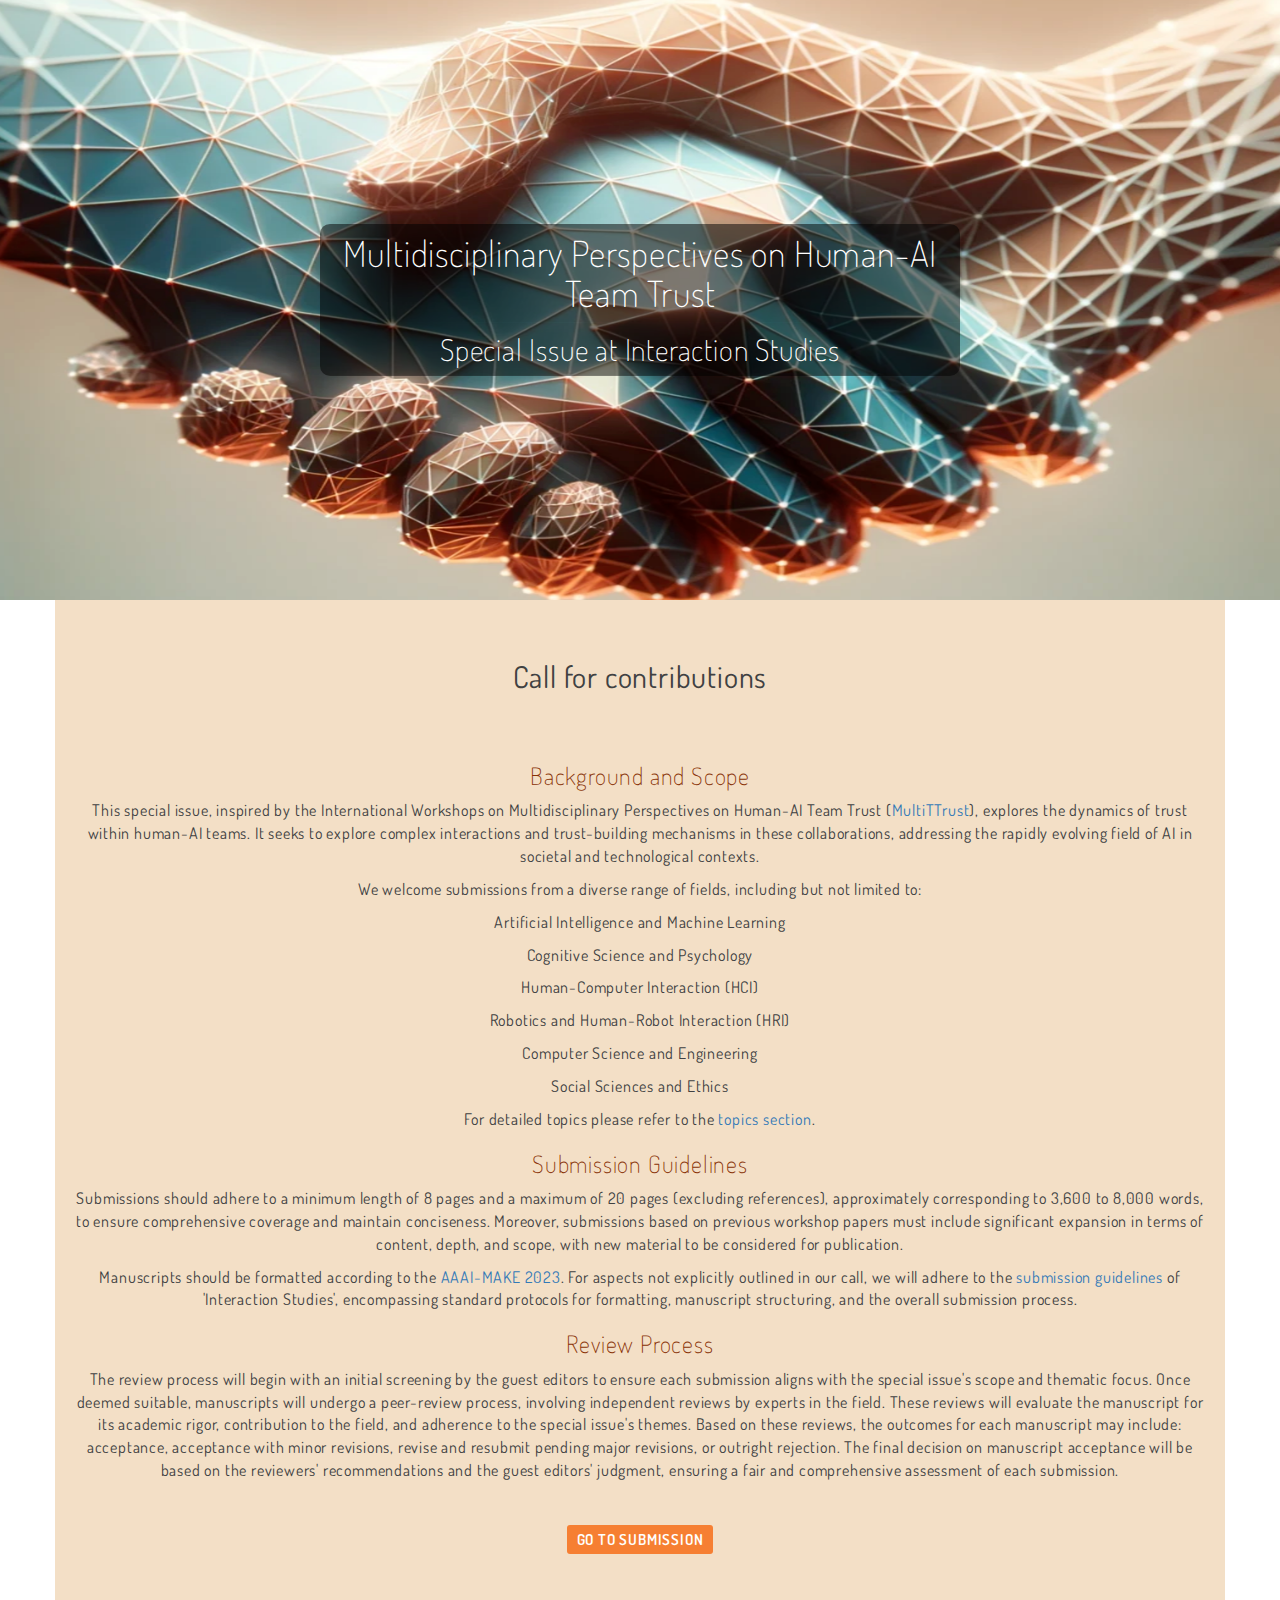
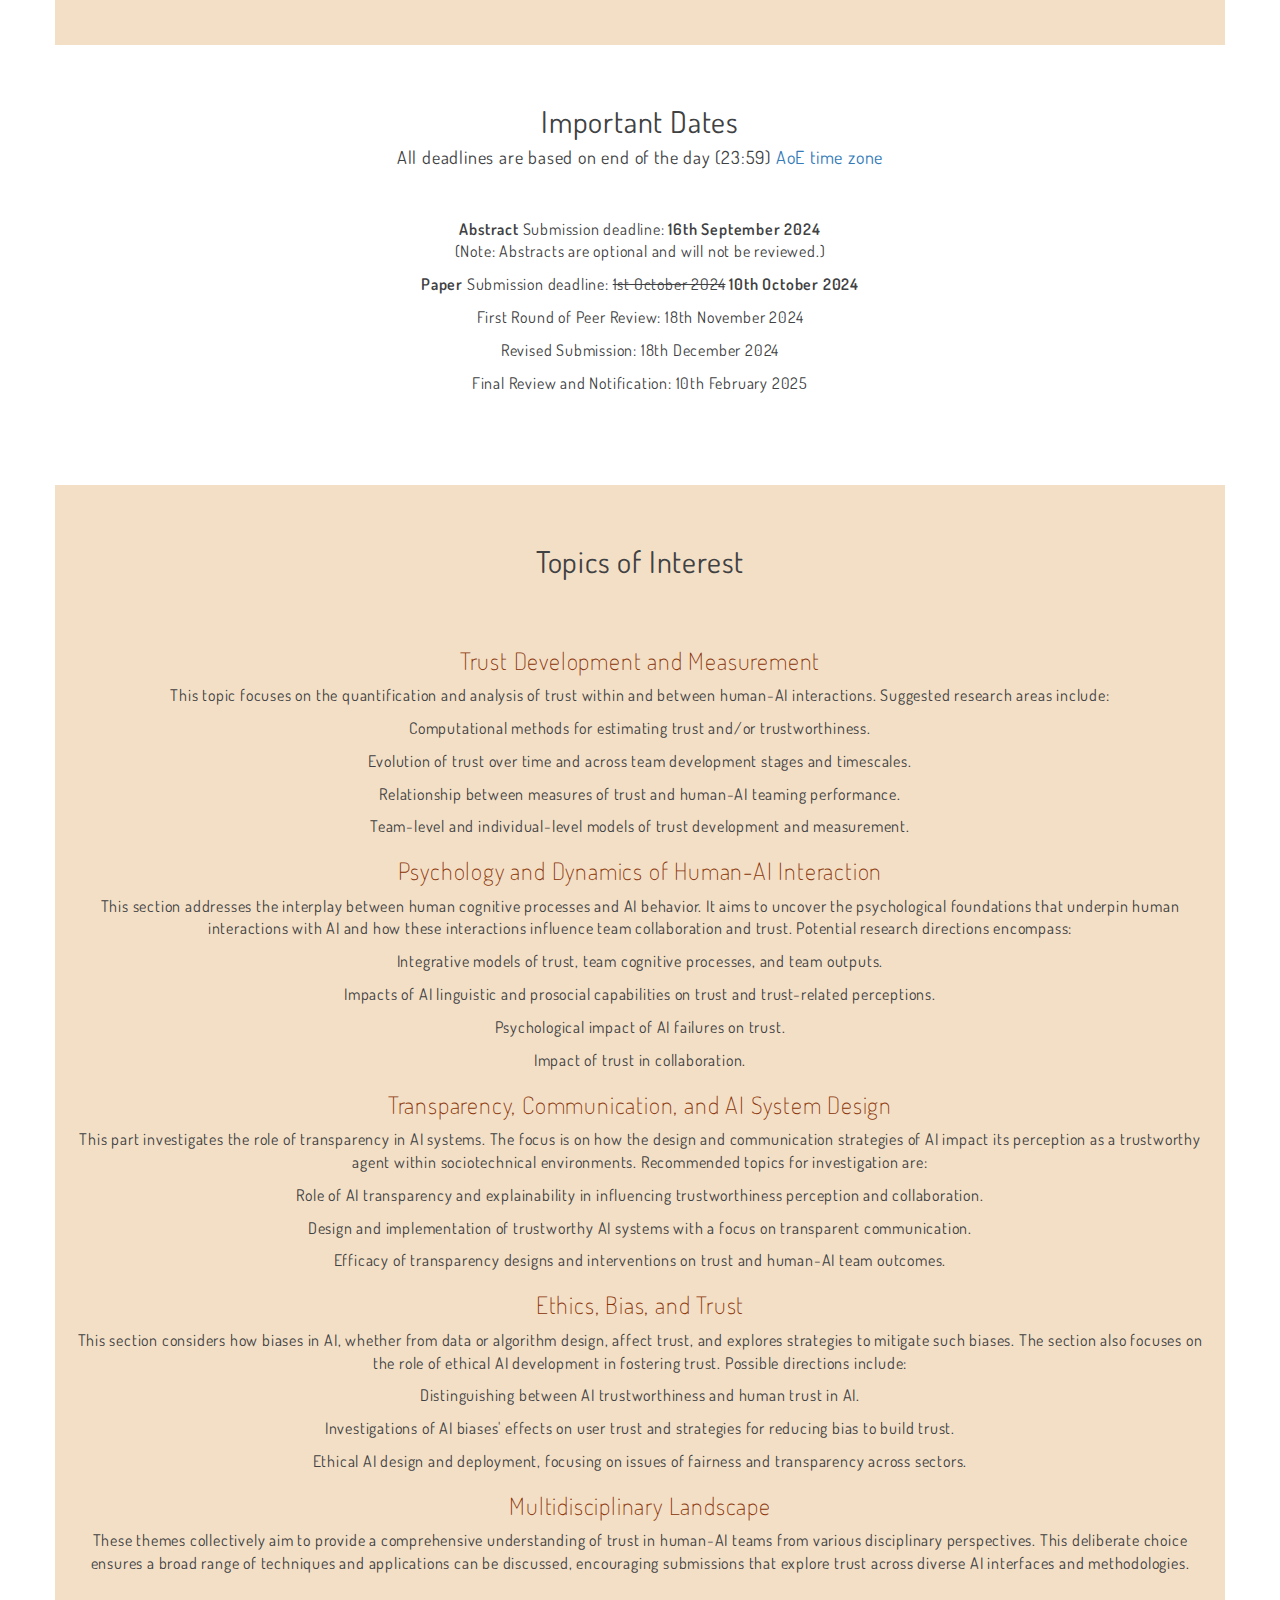
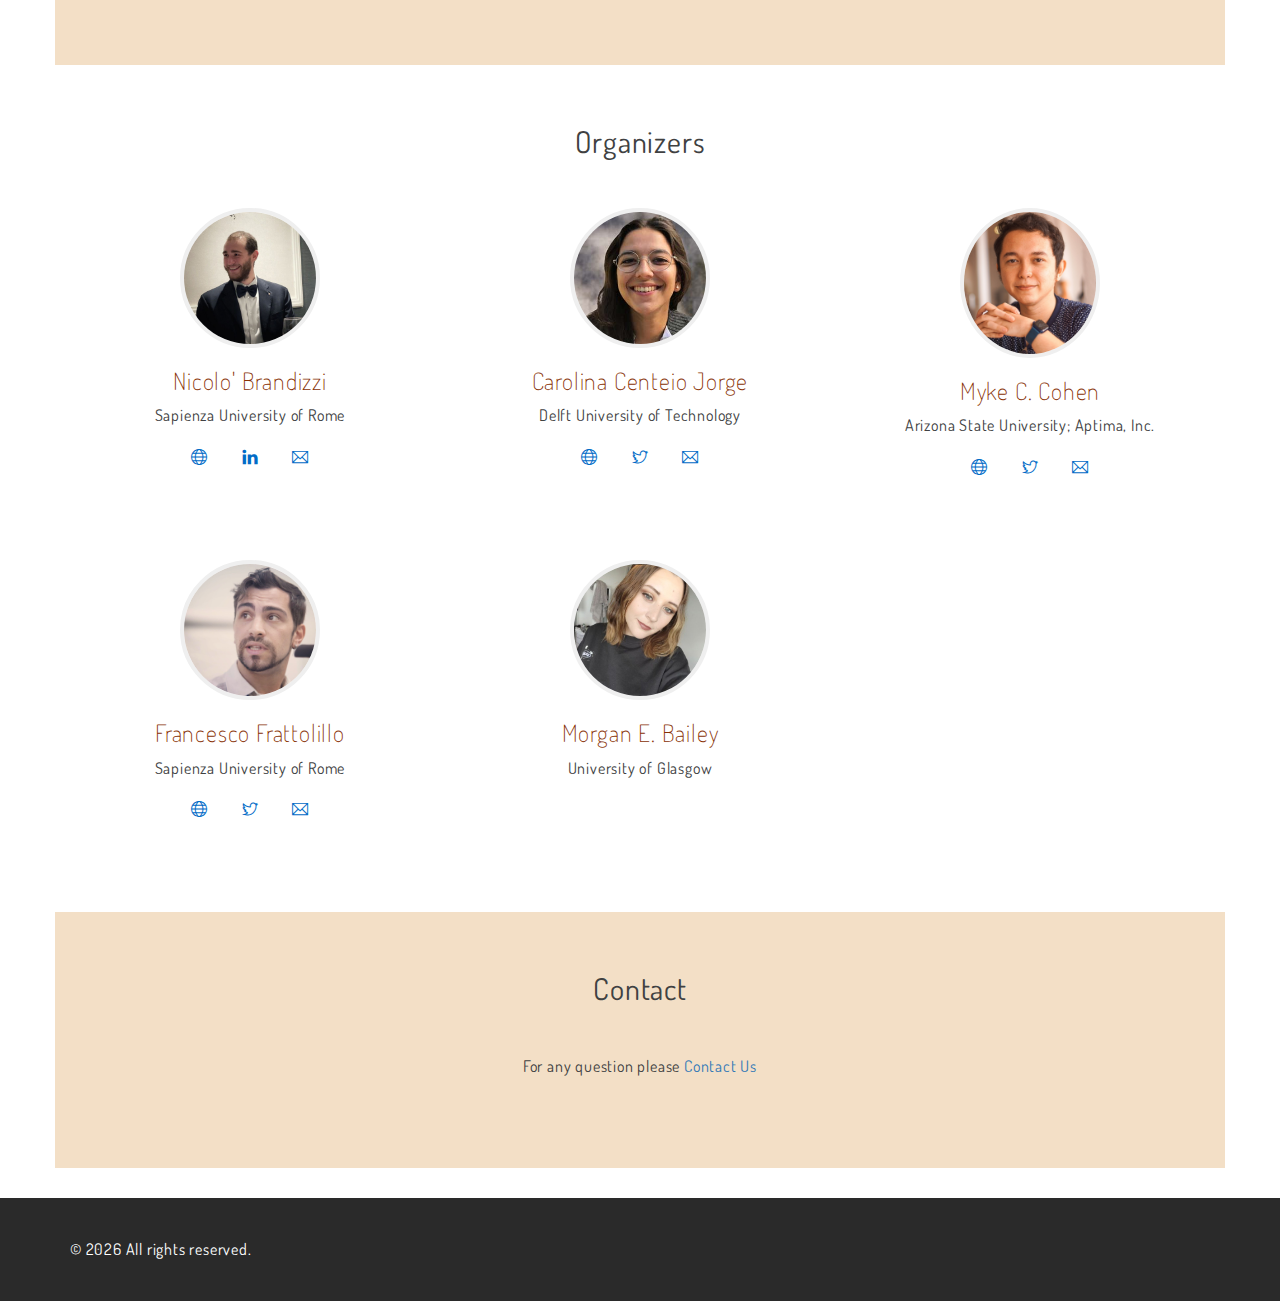
<file: index.html>
<!DOCTYPE html>
<html lang="en">

<head>

  <meta charset="utf-8">
  <meta http-equiv="X-UA-Compatible" content="IE=edge">
  <meta name="viewport" content="width=device-width, initial-scale=1">
  <meta name="description" content="MULTITTRUST special issue at Interaction Studies">
  <meta name="author" content="Nicolo' Brandizzi">
  <title>MultiTTrust Special Issue</title>
  <link rel="icon" href="https://raw.githubusercontent.com/multittrust/multittrust.github.io/main/img/handshake.png">

  <!-- Google Analytics -->
  <!-- Global site tag (gtag.js) - Google Analytics -->
  <script async src="https://www.googletagmanager.com/gtag/js?id=G-1DRVVMSRPQ"></script>
  <script>
    window.dataLayer = window.dataLayer || [];
    function gtag() { dataLayer.push(arguments); }
    gtag('js', new Date());
    gtag('config', 'G-1DRVVMSRPQ');
  </script>
  <!-- End Google Analytics -->

  <!-- Bootstrap -->
  <link href="css/bootstrap.min.css" rel="stylesheet">
  <link href="css/style.css" rel="stylesheet">
  <link href="css/themify-icons.css" rel="stylesheet">
  <link href='css/dosis-font.css' rel='stylesheet' type='text/css'>
  <!-- HTML5 shim and Respond.js for IE8 support of HTML5 elements and media queries -->
  <!-- WARNING: Respond.js doesn't work if you view the page via file:// -->
  <!--[if lt IE 9]>
      <script src="https://oss.maxcdn.com/html5shiv/3.7.2/html5shiv.min.js"></script>
      <script src="https://oss.maxcdn.com/respond/1.4.2/respond.min.js"></script>
      <![endif]-->
</head>

<body id="page-top" data-spy="scroll" data-target=".side-menu">



  <div class="container-fluid my-top">
    <!-- Start: Header -->
    <div class="row hero-header" id="home">
      <div class="header-content">
        <h1>Multidisciplinary Perspectives on Human-AI Team Trust </h1>
        <h2>Special Issue at Interaction Studies</h2>
        <!-- <h4>Design Offices Macherei: Weihenstephaner Str. 12, 81673 Munich, Germany</h4> -->
      </div>
    </div>
    <!-- End: Header -->
  </div>
  <div class="container" id="about">
    <!-- Start: Desc -->

    <div data-include="call4contrib" data-teal="true"></div>

    <div data-include="dates"></div>


    <div data-include="topics" data-teal="true"></div>


    <div data-include="organizers"></div>
    <div data-include="contacts" data-teal="true"></div>






  </div>

  <!-- End: Speakers -->





  <!-- Start: Footer -->
  <footer>
    <div class="container-fluid footer">
      <div class="row footer-credit">
        <div class="col-md-4 col-sm-6">
          <p>&copy; <script>document.write(new Date().getFullYear())</script> All rights reserved.</p>
        </div>
      </div>
    </div>
  </footer>
  <!-- End: Footer -->

  <!-- jQuery (necessary for Bootstrap's JavaScript plugins) -->
  <script src="js/jquery.min.js"></script>
  <script src="js/main.js"></script>
  <!-- Include all compiled plugins (below), or include individual files as needed -->
  <script src="js/bootstrap.min.js"></script>
  <script src="js/jquery.easing.min.js"></script>
  <script src="js/scrolling-nav.js"></script>
  <script src="js/validator.js"></script>

</body>

</html>
</file>
<file: css/style.css>
body {
	font-family: 'Dosis', sans-serif;
    color: #404142;
    font-size: 16px;
	letter-spacing: 0.8px;
}
h1, h2, h3, h4, h5, h6 {
	font-weight: 200;
}
ul {
	margin: 0;
	padding: 0;
	list-style: none;
}
a {
	-webkit-transition: all 0.3s;
  	-moz-transition: all 0.3s;
  	transition: all 0.3s;
}
a:hover, a:focus, a:active, a:visited {
    text-decoration: none;
}

/* Buttons override */
.btn {
	text-transform: uppercase;
    font-weight: 800;
    width: 150px;
    height: 40px;
    text-align: center;
    font-size: 15px;
    line-height: 30px;
}
.btn-bg {
    text-transform: uppercase;
    font-weight: 800;
    width: 200px;
    height: 40px;
    text-align: center;
    font-size: 15px;
    line-height: 30px;
}

.btn-lg {
	padding: 15px 40px;
    font-size: 16px;
    line-height: none;
    border-radius: 4px;
}
.btn-red {
	background-color: #F67F32;
	color: #fff;
}
.btn-yellow {
	background-color: #fcd93b;
	color: #2a2a2a;
	opacity: 0.8;
}
.btn-yellow:hover {
	opacity: 1;
}
.btn-yellow.disabled:hover,
.btn-yellow[disabled]:hover {
    opacity: 0.65;
}


/* ------------------
	Navigation 
------------------ */
.side-menu {
	right: 1%;
	top: 30%;
    transform: translateY(-73px);
    z-index: 99;
}
.side-menu ul li {
    text-align: right;
    margin: 10px 5px;
}
.side-menu ul li a span {
	display: inline-block;
}
.side-menu ul li a span.menu-title {
	color: #fff;
    position: relative;
    margin-right: 10px;
    text-transform: uppercase;
    font-size: 12px;
    background-color: #F67F32;
    padding: 3px 10px;
    font-weight: 600;
    border-radius: 3px;
    -webkit-transition: -webkit-transform 0.2s, opacity 0.2s;
    -moz-transition: -moz-transform 0.2s, opacity 0.2s;
    transition: transform 0.2s, opacity 0.2s;
    -webkit-transform-origin: 100% 50%;
    -moz-transform-origin: 100% 50%;
    -ms-transform-origin: 100% 50%;
    -o-transform-origin: 100% 50%;
    transform-origin: 100% 50%;
    opacity: 0;
}
.side-menu ul li a:hover span.menu-title {
    opacity: 1;
}
.side-menu ul li a span.dot {
    position: relative;
    background-color: #F67F32;
    border-radius: 2em;
    height: 12px;
    width: 12px;
    -webkit-transition: all 0.3s;
  	-moz-transition: all 0.3s;
  	transition: all 0.3s;
}
.side-menu ul li a:hover span.dot {
	transform: scale(1.8);
}


.hero-header {
    background: url(../img/background.png);
    background-size: cover;
    background-position: center;
    background-attachment: fixed; /* Add parallax effect */
    min-height: 600px;
    padding: 5em;
    color: #fff;
    overflow: hidden; /* Add overflow property to prevent cropping */
    position: relative;
}
.hero-header .header-content {
    position: absolute;
    top: 50%;
    left: 50%;
    transform: translate(-50%, -50%);
    text-align: center; /* Add this line to center the text */
    border-radius: 10px; /* Add this line to round the borders */
    overflow: hidden; /* Add this line to apply border-radius to the background */
}

.hero-header h1, .hero-header h2 {
    margin: 0;
    background-color: rgba(0, 0, 0, 0.5);
    padding: 10px;
    color: #fff;
}
.hero-header h4 {
	font-weight: normal;
	opacity: 0.6;
    letter-spacing: 1px;
    margin: 2em 0;
}
.hero-header .logo {
	max-width: 300px;
    font-size: 45px;
    display:inline;
    
    font-weight: 600;

    -webkit-text-fill-color: rgb(266, 127, 46);
    text-shadow: 1px 1px rgb(126,83,251);
}



.hero-header .btn {
	margin-top: 3em;
}
.hero-header .rocket {
	max-width: 100%;
}
.me-row {
	padding: 60px 0;
}
.row-title {
	font-weight: 400;
    padding: 0;
    margin: 0;
    text-align: center;
}
.feature {
	padding: 20px;
	margin-top: 30px;
}
.feature span {
	font-size: 5em;
    color: #016cc7;
}

.speaker .feature {
	width: 31.333333%;
	-webkit-transition: all 0.3s;
  	-moz-transition: all 0.3s;
  	transition: all 0.3s;
  	margin-right: 20px;
  	border: 3px solid #f6f6f6;
    border-radius: 5px;
}
.speaker .feature:hover {
    box-shadow: 3px 3px 10px #ccc;
    transform: translateY(-10px);
}
.speaker-img {
	max-width: 40%;
    border: 4px solid #efefef;
    border-radius: 50%;
}
.keynote-img {
    max-width: 70%;
    border: 4px solid #efefef;
    border-radius: 50%;
}
ul.speaker-social li {
	list-style: none;
	display: inline-block;
	margin: 10px 5px;
}
ul.speaker-social li a {
	font-size: 0.2em;
	padding: 0 10px;
}
ul.speaker-social li a:hover {
	text-decoration: none;
}
a span.ti-facebook {
	color: #3b5998;
}
a span.ti-twitter-alt {
	color: #4099ff;
}

.tickets {
	background-color: #fcd93b;
}
.tickets .price {
	font-size: 4em;
	color: #F67F32;
    font-weight: 100;
}
.tickets .price sup {
	font-size: 0.4em;
}

.teal {
    background-color: #F3DFC6;
}

.nav-tabs {
    margin-top: 20px;
}
.schedule .media {
	margin-top: 4em;
}
.schedule .media-object {
	max-width: 100px;
}
.schedule .media-heading {
	font-weight: 600;
    border-bottom: 2px solid #efefef;
    padding-bottom: 10px;
}
.schedule .media-body h5 {
	text-transform: uppercase;
	font-weight: 600;
}


.footer {
    background-color: #2a2a2a;
    margin-top: 30px;
    color: #fff;
}
.footer p {
    margin-bottom: 0;
}
.footer-credit {
    padding: 40px;
}
ul.footer-menu {
    text-align: right;
}
ul.footer-menu li {
    display: inline-block;
}
ul.footer-menu li a {
    font-size: 12px;
    color: #fcd93b;
    padding-right: 20px;
}
ul.footer-menu li a:hover {
    color: #F67F32;
}

.content-ct{
    text-align: center;
}

.content-ct h3{
    color: rgb(136, 49, 5);
}

.content-ct ul li {
    
    margin-bottom: 10px; /* Adds more space between list items for better readability */
    transition: color 0.3s ease-in-out, transform 0.3s ease-in-out; /* Smooth transition for hover effects */
}

.content-ct ul li:hover {
    color: #F67F32; /* A slightly lighter or different color on hover for a smooth visual feedback */
    transform: translateX(10px); /* Slightly moves the list item to the right when hovered */
}

.contact {
    background-color: #3a3a3a;
    color: #fff;
    padding: 1em;
}
.contact h3 {
    margin-bottom: 30px;
}
.form-control {
    padding: 20px 15px;
    border: 3px solid #eee;
    background-color: #f9f9f9;
    box-shadow: none;
}
.help-block {
    font-size: 12px;
}
.form-control-feedback {
    top: 15px;
    right: 15px;
}

.animated { 
    -webkit-animation-duration: 5s; 
    animation-duration: 5s; 
    -webkit-animation-fill-mode: both; 
    animation-fill-mode: both; 
    -webkit-animation-timing-function: linear; 
    animation-timing-function: linear; 
    animation-iteration-count:infinite; 
    -webkit-animation-iteration-count:infinite; 
} 

@-webkit-keyframes bounce { 
    0%, 20%, 50%, 80%, 100% {-webkit-transform: translateY(0);} 
    40% {-webkit-transform: translateY(-30px);} 
    60% {-webkit-transform: translateY(-15px);} 
} 

@keyframes bounce { 
    0%, 20%, 50%, 80%, 100% {transform: translateY(0);} 
    40% {transform: translateY(-30px);} 
    60% {transform: translateY(-15px);} 
} 

.bounce { 
    -webkit-animation-name: bounce; 
    animation-name: bounce; 
}

/* ========================================
    Custom Media Queries
======================================== */

/* Mobile */

@media (max-width: 767px) {
    .hero-header {
        padding: 3em 1em 1em 1em;
        text-align: center;
        max-height: 550px;
    }
    .speaker .feature {
        width: 100%
    }
    .footer-credit {
        text-align: center;
        padding: 40px 20px;
    }
    ul.footer-menu {
        text-align: center;
        margin-top: 30px;
    }
}


/* iPad Portrait */

@media (min-width: 768px) and (max-width: 991px) {
    .hero-header {
        padding: 3em 1em 1em 1em;
        text-align: center;
    }
    .speaker .feature {
        width: 49%;
        margin-right: 7px;
    }
    ul.footer-menu {
        margin-top: 0;
    }
}


/* iPad Landscape */

@media (min-width: 992px) and (max-width: 1199px) {
    .speaker .feature {
        width: 49%;
        margin-right: 9px;
    }
}

.container {
    padding: 0;
}

.my-top {
    padding-left: 0;
    padding-right: 0;
}

.row {
    margin: 0 0;
}

.tg  {border-collapse:collapse;border-spacing:0;text-align: center}
.tg td{border-color:black;border-style:solid;border-width:1px;padding:10px 5px;}
.tg th{border-color:black;border-style:solid;border-width:1px;padding:10px 5px;}
.tg .tg-cly1{text-align:left;vertical-align:middle}
.tg .tg-lboi{border-color:inherit;text-align:left;vertical-align:middle}
.tg .tg-uzvj{border-color:inherit;font-weight:bold;text-align:center;vertical-align:middle}
.tg .tg-vrnj{border-color:inherit;font-style:italic;text-align:center;vertical-align:middle}
.tg .tg-yla0{font-weight:bold;text-align:left;vertical-align:middle}


#workshopCarousel .item img {
    width: 1000px;
    height: auto; /* maintain aspect ratio */
    display: block; /* ensures the image is a block element */
    margin-left: auto;
    margin-right: auto;
    
}
</file>
<file: css/themify-icons.css>
@font-face {
	font-family: 'themify';
	src:url('../fonts/themify.eot?-fvbane');
	src:url('../fonts/themify.eot?#iefix-fvbane') format('embedded-opentype'),
		url('../fonts/themify.woff?-fvbane') format('woff'),
		url('../fonts/themify.ttf?-fvbane') format('truetype'),
		url('../fonts/themify.svg?-fvbane#themify') format('svg');
	font-weight: normal;
	font-style: normal;
}

[class^="ti-"], [class*=" ti-"] {
	font-family: 'themify';
	speak: none;
	font-style: normal;
	font-weight: normal;
	font-variant: normal;
	text-transform: none;
	line-height: 1;

	/* Better Font Rendering =========== */
	-webkit-font-smoothing: antialiased;
	-moz-osx-font-smoothing: grayscale;
}

.ti-wand:before {
	content: "\e600";
}
.ti-volume:before {
	content: "\e601";
}
.ti-user:before {
	content: "\e602";
}
.ti-unlock:before {
	content: "\e603";
}
.ti-unlink:before {
	content: "\e604";
}
.ti-trash:before {
	content: "\e605";
}
.ti-thought:before {
	content: "\e606";
}
.ti-target:before {
	content: "\e607";
}
.ti-tag:before {
	content: "\e608";
}
.ti-tablet:before {
	content: "\e609";
}
.ti-star:before {
	content: "\e60a";
}
.ti-spray:before {
	content: "\e60b";
}
.ti-signal:before {
	content: "\e60c";
}
.ti-shopping-cart:before {
	content: "\e60d";
}
.ti-shopping-cart-full:before {
	content: "\e60e";
}
.ti-settings:before {
	content: "\e60f";
}
.ti-search:before {
	content: "\e610";
}
.ti-zoom-in:before {
	content: "\e611";
}
.ti-zoom-out:before {
	content: "\e612";
}
.ti-cut:before {
	content: "\e613";
}
.ti-ruler:before {
	content: "\e614";
}
.ti-ruler-pencil:before {
	content: "\e615";
}
.ti-ruler-alt:before {
	content: "\e616";
}
.ti-bookmark:before {
	content: "\e617";
}
.ti-bookmark-alt:before {
	content: "\e618";
}
.ti-reload:before {
	content: "\e619";
}
.ti-plus:before {
	content: "\e61a";
}
.ti-pin:before {
	content: "\e61b";
}
.ti-pencil:before {
	content: "\e61c";
}
.ti-pencil-alt:before {
	content: "\e61d";
}
.ti-paint-roller:before {
	content: "\e61e";
}
.ti-paint-bucket:before {
	content: "\e61f";
}
.ti-na:before {
	content: "\e620";
}
.ti-mobile:before {
	content: "\e621";
}
.ti-minus:before {
	content: "\e622";
}
.ti-medall:before {
	content: "\e623";
}
.ti-medall-alt:before {
	content: "\e624";
}
.ti-marker:before {
	content: "\e625";
}
.ti-marker-alt:before {
	content: "\e626";
}
.ti-arrow-up:before {
	content: "\e627";
}
.ti-arrow-right:before {
	content: "\e628";
}
.ti-arrow-left:before {
	content: "\e629";
}
.ti-arrow-down:before {
	content: "\e62a";
}
.ti-lock:before {
	content: "\e62b";
}
.ti-location-arrow:before {
	content: "\e62c";
}
.ti-link:before {
	content: "\e62d";
}
.ti-layout:before {
	content: "\e62e";
}
.ti-layers:before {
	content: "\e62f";
}
.ti-layers-alt:before {
	content: "\e630";
}
.ti-key:before {
	content: "\e631";
}
.ti-import:before {
	content: "\e632";
}
.ti-image:before {
	content: "\e633";
}
.ti-heart:before {
	content: "\e634";
}
.ti-heart-broken:before {
	content: "\e635";
}
.ti-hand-stop:before {
	content: "\e636";
}
.ti-hand-open:before {
	content: "\e637";
}
.ti-hand-drag:before {
	content: "\e638";
}
.ti-folder:before {
	content: "\e639";
}
.ti-flag:before {
	content: "\e63a";
}
.ti-flag-alt:before {
	content: "\e63b";
}
.ti-flag-alt-2:before {
	content: "\e63c";
}
.ti-eye:before {
	content: "\e63d";
}
.ti-export:before {
	content: "\e63e";
}
.ti-exchange-vertical:before {
	content: "\e63f";
}
.ti-desktop:before {
	content: "\e640";
}
.ti-cup:before {
	content: "\e641";
}
.ti-crown:before {
	content: "\e642";
}
.ti-comments:before {
	content: "\e643";
}
.ti-comment:before {
	content: "\e644";
}
.ti-comment-alt:before {
	content: "\e645";
}
.ti-close:before {
	content: "\e646";
}
.ti-clip:before {
	content: "\e647";
}
.ti-angle-up:before {
	content: "\e648";
}
.ti-angle-right:before {
	content: "\e649";
}
.ti-angle-left:before {
	content: "\e64a";
}
.ti-angle-down:before {
	content: "\e64b";
}
.ti-check:before {
	content: "\e64c";
}
.ti-check-box:before {
	content: "\e64d";
}
.ti-camera:before {
	content: "\e64e";
}
.ti-announcement:before {
	content: "\e64f";
}
.ti-brush:before {
	content: "\e650";
}
.ti-briefcase:before {
	content: "\e651";
}
.ti-bolt:before {
	content: "\e652";
}
.ti-bolt-alt:before {
	content: "\e653";
}
.ti-blackboard:before {
	content: "\e654";
}
.ti-bag:before {
	content: "\e655";
}
.ti-move:before {
	content: "\e656";
}
.ti-arrows-vertical:before {
	content: "\e657";
}
.ti-arrows-horizontal:before {
	content: "\e658";
}
.ti-fullscreen:before {
	content: "\e659";
}
.ti-arrow-top-right:before {
	content: "\e65a";
}
.ti-arrow-top-left:before {
	content: "\e65b";
}
.ti-arrow-circle-up:before {
	content: "\e65c";
}
.ti-arrow-circle-right:before {
	content: "\e65d";
}
.ti-arrow-circle-left:before {
	content: "\e65e";
}
.ti-arrow-circle-down:before {
	content: "\e65f";
}
.ti-angle-double-up:before {
	content: "\e660";
}
.ti-angle-double-right:before {
	content: "\e661";
}
.ti-angle-double-left:before {
	content: "\e662";
}
.ti-angle-double-down:before {
	content: "\e663";
}
.ti-zip:before {
	content: "\e664";
}
.ti-world:before {
	content: "\e665";
}
.ti-wheelchair:before {
	content: "\e666";
}
.ti-view-list:before {
	content: "\e667";
}
.ti-view-list-alt:before {
	content: "\e668";
}
.ti-view-grid:before {
	content: "\e669";
}
.ti-uppercase:before {
	content: "\e66a";
}
.ti-upload:before {
	content: "\e66b";
}
.ti-underline:before {
	content: "\e66c";
}
.ti-truck:before {
	content: "\e66d";
}
.ti-timer:before {
	content: "\e66e";
}
.ti-ticket:before {
	content: "\e66f";
}
.ti-thumb-up:before {
	content: "\e670";
}
.ti-thumb-down:before {
	content: "\e671";
}
.ti-text:before {
	content: "\e672";
}
.ti-stats-up:before {
	content: "\e673";
}
.ti-stats-down:before {
	content: "\e674";
}
.ti-split-v:before {
	content: "\e675";
}
.ti-split-h:before {
	content: "\e676";
}
.ti-smallcap:before {
	content: "\e677";
}
.ti-shine:before {
	content: "\e678";
}
.ti-shift-right:before {
	content: "\e679";
}
.ti-shift-left:before {
	content: "\e67a";
}
.ti-shield:before {
	content: "\e67b";
}
.ti-notepad:before {
	content: "\e67c";
}
.ti-server:before {
	content: "\e67d";
}
.ti-quote-right:before {
	content: "\e67e";
}
.ti-quote-left:before {
	content: "\e67f";
}
.ti-pulse:before {
	content: "\e680";
}
.ti-printer:before {
	content: "\e681";
}
.ti-power-off:before {
	content: "\e682";
}
.ti-plug:before {
	content: "\e683";
}
.ti-pie-chart:before {
	content: "\e684";
}
.ti-paragraph:before {
	content: "\e685";
}
.ti-panel:before {
	content: "\e686";
}
.ti-package:before {
	content: "\e687";
}
.ti-music:before {
	content: "\e688";
}
.ti-music-alt:before {
	content: "\e689";
}
.ti-mouse:before {
	content: "\e68a";
}
.ti-mouse-alt:before {
	content: "\e68b";
}
.ti-money:before {
	content: "\e68c";
}
.ti-microphone:before {
	content: "\e68d";
}
.ti-menu:before {
	content: "\e68e";
}
.ti-menu-alt:before {
	content: "\e68f";
}
.ti-map:before {
	content: "\e690";
}
.ti-map-alt:before {
	content: "\e691";
}
.ti-loop:before {
	content: "\e692";
}
.ti-location-pin:before {
	content: "\e693";
}
.ti-list:before {
	content: "\e694";
}
.ti-light-bulb:before {
	content: "\e695";
}
.ti-Italic:before {
	content: "\e696";
}
.ti-info:before {
	content: "\e697";
}
.ti-infinite:before {
	content: "\e698";
}
.ti-id-badge:before {
	content: "\e699";
}
.ti-hummer:before {
	content: "\e69a";
}
.ti-home:before {
	content: "\e69b";
}
.ti-help:before {
	content: "\e69c";
}
.ti-headphone:before {
	content: "\e69d";
}
.ti-harddrives:before {
	content: "\e69e";
}
.ti-harddrive:before {
	content: "\e69f";
}
.ti-gift:before {
	content: "\e6a0";
}
.ti-game:before {
	content: "\e6a1";
}
.ti-filter:before {
	content: "\e6a2";
}
.ti-files:before {
	content: "\e6a3";
}
.ti-file:before {
	content: "\e6a4";
}
.ti-eraser:before {
	content: "\e6a5";
}
.ti-envelope:before {
	content: "\e6a6";
}
.ti-download:before {
	content: "\e6a7";
}
.ti-direction:before {
	content: "\e6a8";
}
.ti-direction-alt:before {
	content: "\e6a9";
}
.ti-dashboard:before {
	content: "\e6aa";
}
.ti-control-stop:before {
	content: "\e6ab";
}
.ti-control-shuffle:before {
	content: "\e6ac";
}
.ti-control-play:before {
	content: "\e6ad";
}
.ti-control-pause:before {
	content: "\e6ae";
}
.ti-control-forward:before {
	content: "\e6af";
}
.ti-control-backward:before {
	content: "\e6b0";
}
.ti-cloud:before {
	content: "\e6b1";
}
.ti-cloud-up:before {
	content: "\e6b2";
}
.ti-cloud-down:before {
	content: "\e6b3";
}
.ti-clipboard:before {
	content: "\e6b4";
}
.ti-car:before {
	content: "\e6b5";
}
.ti-calendar:before {
	content: "\e6b6";
}
.ti-book:before {
	content: "\e6b7";
}
.ti-bell:before {
	content: "\e6b8";
}
.ti-basketball:before {
	content: "\e6b9";
}
.ti-bar-chart:before {
	content: "\e6ba";
}
.ti-bar-chart-alt:before {
	content: "\e6bb";
}
.ti-back-right:before {
	content: "\e6bc";
}
.ti-back-left:before {
	content: "\e6bd";
}
.ti-arrows-corner:before {
	content: "\e6be";
}
.ti-archive:before {
	content: "\e6bf";
}
.ti-anchor:before {
	content: "\e6c0";
}
.ti-align-right:before {
	content: "\e6c1";
}
.ti-align-left:before {
	content: "\e6c2";
}
.ti-align-justify:before {
	content: "\e6c3";
}
.ti-align-center:before {
	content: "\e6c4";
}
.ti-alert:before {
	content: "\e6c5";
}
.ti-alarm-clock:before {
	content: "\e6c6";
}
.ti-agenda:before {
	content: "\e6c7";
}
.ti-write:before {
	content: "\e6c8";
}
.ti-window:before {
	content: "\e6c9";
}
.ti-widgetized:before {
	content: "\e6ca";
}
.ti-widget:before {
	content: "\e6cb";
}
.ti-widget-alt:before {
	content: "\e6cc";
}
.ti-wallet:before {
	content: "\e6cd";
}
.ti-video-clapper:before {
	content: "\e6ce";
}
.ti-video-camera:before {
	content: "\e6cf";
}
.ti-vector:before {
	content: "\e6d0";
}
.ti-themify-logo:before {
	content: "\e6d1";
}
.ti-themify-favicon:before {
	content: "\e6d2";
}
.ti-themify-favicon-alt:before {
	content: "\e6d3";
}
.ti-support:before {
	content: "\e6d4";
}
.ti-stamp:before {
	content: "\e6d5";
}
.ti-split-v-alt:before {
	content: "\e6d6";
}
.ti-slice:before {
	content: "\e6d7";
}
.ti-shortcode:before {
	content: "\e6d8";
}
.ti-shift-right-alt:before {
	content: "\e6d9";
}
.ti-shift-left-alt:before {
	content: "\e6da";
}
.ti-ruler-alt-2:before {
	content: "\e6db";
}
.ti-receipt:before {
	content: "\e6dc";
}
.ti-pin2:before {
	content: "\e6dd";
}
.ti-pin-alt:before {
	content: "\e6de";
}
.ti-pencil-alt2:before {
	content: "\e6df";
}
.ti-palette:before {
	content: "\e6e0";
}
.ti-more:before {
	content: "\e6e1";
}
.ti-more-alt:before {
	content: "\e6e2";
}
.ti-microphone-alt:before {
	content: "\e6e3";
}
.ti-magnet:before {
	content: "\e6e4";
}
.ti-line-double:before {
	content: "\e6e5";
}
.ti-line-dotted:before {
	content: "\e6e6";
}
.ti-line-dashed:before {
	content: "\e6e7";
}
.ti-layout-width-full:before {
	content: "\e6e8";
}
.ti-layout-width-default:before {
	content: "\e6e9";
}
.ti-layout-width-default-alt:before {
	content: "\e6ea";
}
.ti-layout-tab:before {
	content: "\e6eb";
}
.ti-layout-tab-window:before {
	content: "\e6ec";
}
.ti-layout-tab-v:before {
	content: "\e6ed";
}
.ti-layout-tab-min:before {
	content: "\e6ee";
}
.ti-layout-slider:before {
	content: "\e6ef";
}
.ti-layout-slider-alt:before {
	content: "\e6f0";
}
.ti-layout-sidebar-right:before {
	content: "\e6f1";
}
.ti-layout-sidebar-none:before {
	content: "\e6f2";
}
.ti-layout-sidebar-left:before {
	content: "\e6f3";
}
.ti-layout-placeholder:before {
	content: "\e6f4";
}
.ti-layout-menu:before {
	content: "\e6f5";
}
.ti-layout-menu-v:before {
	content: "\e6f6";
}
.ti-layout-menu-separated:before {
	content: "\e6f7";
}
.ti-layout-menu-full:before {
	content: "\e6f8";
}
.ti-layout-media-right-alt:before {
	content: "\e6f9";
}
.ti-layout-media-right:before {
	content: "\e6fa";
}
.ti-layout-media-overlay:before {
	content: "\e6fb";
}
.ti-layout-media-overlay-alt:before {
	content: "\e6fc";
}
.ti-layout-media-overlay-alt-2:before {
	content: "\e6fd";
}
.ti-layout-media-left-alt:before {
	content: "\e6fe";
}
.ti-layout-media-left:before {
	content: "\e6ff";
}
.ti-layout-media-center-alt:before {
	content: "\e700";
}
.ti-layout-media-center:before {
	content: "\e701";
}
.ti-layout-list-thumb:before {
	content: "\e702";
}
.ti-layout-list-thumb-alt:before {
	content: "\e703";
}
.ti-layout-list-post:before {
	content: "\e704";
}
.ti-layout-list-large-image:before {
	content: "\e705";
}
.ti-layout-line-solid:before {
	content: "\e706";
}
.ti-layout-grid4:before {
	content: "\e707";
}
.ti-layout-grid3:before {
	content: "\e708";
}
.ti-layout-grid2:before {
	content: "\e709";
}
.ti-layout-grid2-thumb:before {
	content: "\e70a";
}
.ti-layout-cta-right:before {
	content: "\e70b";
}
.ti-layout-cta-left:before {
	content: "\e70c";
}
.ti-layout-cta-center:before {
	content: "\e70d";
}
.ti-layout-cta-btn-right:before {
	content: "\e70e";
}
.ti-layout-cta-btn-left:before {
	content: "\e70f";
}
.ti-layout-column4:before {
	content: "\e710";
}
.ti-layout-column3:before {
	content: "\e711";
}
.ti-layout-column2:before {
	content: "\e712";
}
.ti-layout-accordion-separated:before {
	content: "\e713";
}
.ti-layout-accordion-merged:before {
	content: "\e714";
}
.ti-layout-accordion-list:before {
	content: "\e715";
}
.ti-ink-pen:before {
	content: "\e716";
}
.ti-info-alt:before {
	content: "\e717";
}
.ti-help-alt:before {
	content: "\e718";
}
.ti-headphone-alt:before {
	content: "\e719";
}
.ti-hand-point-up:before {
	content: "\e71a";
}
.ti-hand-point-right:before {
	content: "\e71b";
}
.ti-hand-point-left:before {
	content: "\e71c";
}
.ti-hand-point-down:before {
	content: "\e71d";
}
.ti-gallery:before {
	content: "\e71e";
}
.ti-face-smile:before {
	content: "\e71f";
}
.ti-face-sad:before {
	content: "\e720";
}
.ti-credit-card:before {
	content: "\e721";
}
.ti-control-skip-forward:before {
	content: "\e722";
}
.ti-control-skip-backward:before {
	content: "\e723";
}
.ti-control-record:before {
	content: "\e724";
}
.ti-control-eject:before {
	content: "\e725";
}
.ti-comments-smiley:before {
	content: "\e726";
}
.ti-brush-alt:before {
	content: "\e727";
}
.ti-youtube:before {
	content: "\e728";
}
.ti-vimeo:before {
	content: "\e729";
}
.ti-twitter:before {
	content: "\e72a";
}
.ti-time:before {
	content: "\e72b";
}
.ti-tumblr:before {
	content: "\e72c";
}
.ti-skype:before {
	content: "\e72d";
}
.ti-share:before {
	content: "\e72e";
}
.ti-share-alt:before {
	content: "\e72f";
}
.ti-rocket:before {
	content: "\e730";
}
.ti-pinterest:before {
	content: "\e731";
}
.ti-new-window:before {
	content: "\e732";
}
.ti-microsoft:before {
	content: "\e733";
}
.ti-list-ol:before {
	content: "\e734";
}
.ti-linkedin:before {
	content: "\e735";
}
.ti-layout-sidebar-2:before {
	content: "\e736";
}
.ti-layout-grid4-alt:before {
	content: "\e737";
}
.ti-layout-grid3-alt:before {
	content: "\e738";
}
.ti-layout-grid2-alt:before {
	content: "\e739";
}
.ti-layout-column4-alt:before {
	content: "\e73a";
}
.ti-layout-column3-alt:before {
	content: "\e73b";
}
.ti-layout-column2-alt:before {
	content: "\e73c";
}
.ti-instagram:before {
	content: "\e73d";
}
.ti-google:before {
	content: "\e73e";
}
.ti-github:before {
	content: "\e73f";
}
.ti-flickr:before {
	content: "\e740";
}
.ti-facebook:before {
	content: "\e741";
}
.ti-dropbox:before {
	content: "\e742";
}
.ti-dribbble:before {
	content: "\e743";
}
.ti-apple:before {
	content: "\e744";
}
.ti-android:before {
	content: "\e745";
}
.ti-save:before {
	content: "\e746";
}
.ti-save-alt:before {
	content: "\e747";
}
.ti-yahoo:before {
	content: "\e748";
}
.ti-wordpress:before {
	content: "\e749";
}
.ti-vimeo-alt:before {
	content: "\e74a";
}
.ti-twitter-alt:before {
	content: "\e74b";
}
.ti-tumblr-alt:before {
	content: "\e74c";
}
.ti-trello:before {
	content: "\e74d";
}
.ti-stack-overflow:before {
	content: "\e74e";
}
.ti-soundcloud:before {
	content: "\e74f";
}
.ti-sharethis:before {
	content: "\e750";
}
.ti-sharethis-alt:before {
	content: "\e751";
}
.ti-reddit:before {
	content: "\e752";
}
.ti-pinterest-alt:before {
	content: "\e753";
}
.ti-microsoft-alt:before {
	content: "\e754";
}
.ti-linux:before {
	content: "\e755";
}
.ti-jsfiddle:before {
	content: "\e756";
}
.ti-joomla:before {
	content: "\e757";
}
.ti-html5:before {
	content: "\e758";
}
.ti-flickr-alt:before {
	content: "\e759";
}
.ti-email:before {
	content: "\e75a";
}
.ti-drupal:before {
	content: "\e75b";
}
.ti-dropbox-alt:before {
	content: "\e75c";
}
.ti-css3:before {
	content: "\e75d";
}
.ti-rss:before {
	content: "\e75e";
}
.ti-rss-alt:before {
	content: "\e75f";
}
</file>
<file: css/dosis-font.css>
/* latin-ext */
@font-face {
  font-family: 'Dosis';
  font-style: normal;
  font-weight: 200;
  src: local('Dosis ExtraLight'), local('Dosis-ExtraLight'), url(../fonts/dosis/VK-RlLrn4NFhRGqPkj6IwBkAz4rYn47Zy2rvigWQf6w.woff2) format('woff2');
  unicode-range: U+0100-024F, U+1E00-1EFF, U+20A0-20AB, U+20AD-20CF, U+2C60-2C7F, U+A720-A7FF;
}
/* latin */
@font-face {
  font-family: 'Dosis';
  font-style: normal;
  font-weight: 200;
  src: local('Dosis ExtraLight'), local('Dosis-ExtraLight'), url(../fonts/dosis/RPKDmaFi75RJkvjWaDDb0nYhjbSpvc47ee6xR_80Hnw.woff2) format('woff2');
  unicode-range: U+0000-00FF, U+0131, U+0152-0153, U+02C6, U+02DA, U+02DC, U+2000-206F, U+2074, U+20AC, U+2212, U+2215, U+E0FF, U+EFFD, U+F000;
}
/* latin-ext */
@font-face {
  font-family: 'Dosis';
  font-style: normal;
  font-weight: 400;
  src: local('Dosis Regular'), local('Dosis-Regular'), url(../fonts/dosis/3isE9muMMOq1K7TQ7HkKvIDGDUGfDkXyfkzVDelzfFk.woff2) format('woff2');
  unicode-range: U+0100-024F, U+1E00-1EFF, U+20A0-20AB, U+20AD-20CF, U+2C60-2C7F, U+A720-A7FF;
}
/* latin */
@font-face {
  font-family: 'Dosis';
  font-style: normal;
  font-weight: 400;
  src: local('Dosis Regular'), local('Dosis-Regular'), url(../fonts/dosis/oaBFj7Fz9Y9_eW3k9Jd9X6CWcynf_cDxXwCLxiixG1c.woff2) format('woff2');
  unicode-range: U+0000-00FF, U+0131, U+0152-0153, U+02C6, U+02DA, U+02DC, U+2000-206F, U+2074, U+20AC, U+2212, U+2215, U+E0FF, U+EFFD, U+F000;
}
/* latin-ext */
@font-face {
  font-family: 'Dosis';
  font-style: normal;
  font-weight: 600;
  src: local('Dosis SemiBold'), local('Dosis-SemiBold'), url(../fonts/dosis/3isE9muMMOq1K7TQ7HkKvIDGDUGfDkXyfkzVDelzfFk.woff2) format('woff2');
  unicode-range: U+0100-024F, U+1E00-1EFF, U+20A0-20AB, U+20AD-20CF, U+2C60-2C7F, U+A720-A7FF;
}
/* latin */
@font-face {
  font-family: 'Dosis';
  font-style: normal;
  font-weight: 600;
  src: local('Dosis SemiBold'), local('Dosis-SemiBold'), url(../fonts/dosis/O6SOu9hYsPHTU43R17NS5XYhjbSpvc47ee6xR_80Hnw.woff2) format('woff2');
  unicode-range: U+0000-00FF, U+0131, U+0152-0153, U+02C6, U+02DA, U+02DC, U+2000-206F, U+2074, U+20AC, U+2212, U+2215, U+E0FF, U+EFFD, U+F000;
}
</file>
